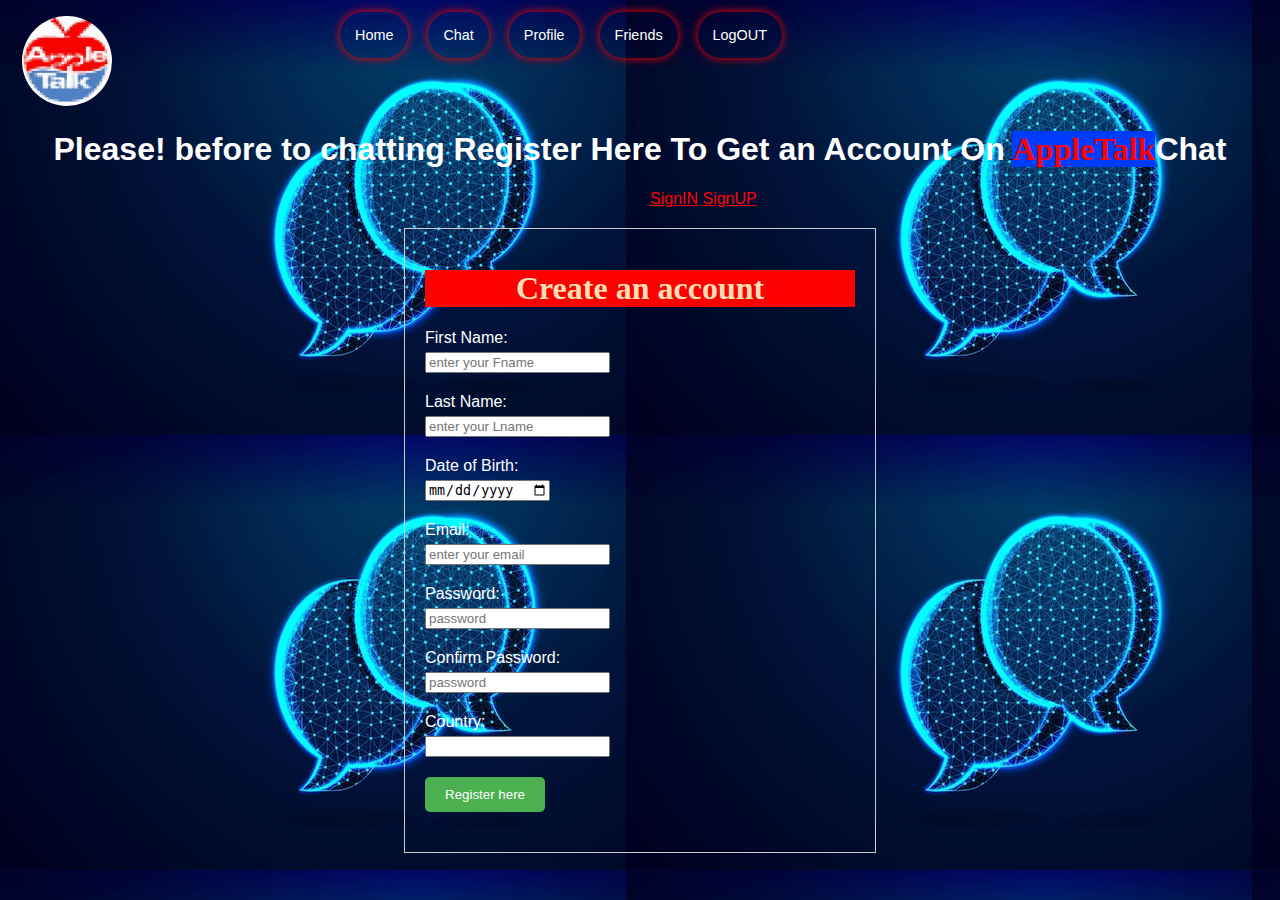
<file: account.html>
<!DOCTYPE html>
<html lang="en">
<head>
    <meta charset="UTF-8">
    <meta name="viewport" content="width=device-width, initial-scale=1.0">
    <title>account</title>

 
    <style>
        body{
            font-family: Arial, Helvetica, sans-serif;
         

        }
        .registration-container{
            max-width: 430px;
            margin: 20px auto;
            padding: 20px;
            border: 1px solid #ccc;
            color: white;
           
           
        }
        .registration-container h1{
            text-align: center;
            font-family: Cambria, Cochin, Georgia, Times, 'Times New Roman', serif;
            color: wheat;
            background-color: red;

        }
        .form-group{
            margin-bottom: 20px;

        }
        .form-group label{
            display: block;
            margin-bottom: 5px;
        }
       
        .form-group[type="text"],
        input[type="email"],
        input[type="password"],{
          width: 100%;
            padding: 10px;
            border: 1px solid #ccc;
            border-radius: 5px;
            color: red;

        }
        .form-group button{
            padding: 10px 20px;
            background-color: #4caf50;
            color: #fff;
            border: none;
            border-radius: 5px;
            cursor: pointer;
        }
        .form-group button:hover{
            background-color: #4caf50;
        }
    
       

    </style>

</head>
<body>
    <na>  
        <ul class="nav-links">
            
            <li> <img src="0.gif" alt="">
            <li><a href="index.html">Home</a></li>
            <li><a href="chat.html">Chat</a></li>
            <li><a href="#">Profile</a></li>
            <li><a href="#">Friends</a></li>
          
            <li><a href="index.html">LogOUT</a></li>

        </ul>  
    
    
     </div>
    </na>
    <div class="h">
        <h1>Please! before to chatting Register Here To Get  an Account On <span>AppleTalk</span>Chat</h1>
        <a href="signin.html">SignIN</a>
        <a href="#">SignUP</a>
      
    </div>
    <div class="registration-container">
       
        <h1>Create an account</h1>
        <form id="registration-form">
            <div class="form-group">
                <label for="text">First Name:</label> 
                    <input type="text"  id="text" name="Name"  placeholder="enter your Fname" required></div>
                    <div class="form-group">
                        <label for="name">Last Name:</label> 
                            <input type="text"  id="name" name="name"  placeholder="enter your Lname" required></div>
                            <div class="form-group">
                                <label for="date">Date of Birth:</label> 
                                    <input type="date"  id="number" name="date" required></div>

            <div class="form-group">
                <label for="email">Email:</label> 
                    <input type="email"  id="email" name="email" placeholder="enter your email" required></div>
                    <div class="form-group">
                        <label for="password">Password:</label> 
                            <input type="password"  id="email" name="password" placeholder="password" required>
                        </div>
                        <div class="form-group">
                        <label for="password">Confirm Password:</label> 
                        <input type="password"  id="email" name="password" placeholder="password" required>
                         </div>
                        <div class="form-group">
                            <label for="counrty">Country:</label> 
                                <input type="text"  id="text" name="country" required></div>
                        <div class="form-group">
                            <button for="submit">Register here</button> 
                            </div>
        </form>
    </div>
    <link rel="stylesheet"  href="style.css">
    <script src="script.js"></script>
</body>
</html>
</file>
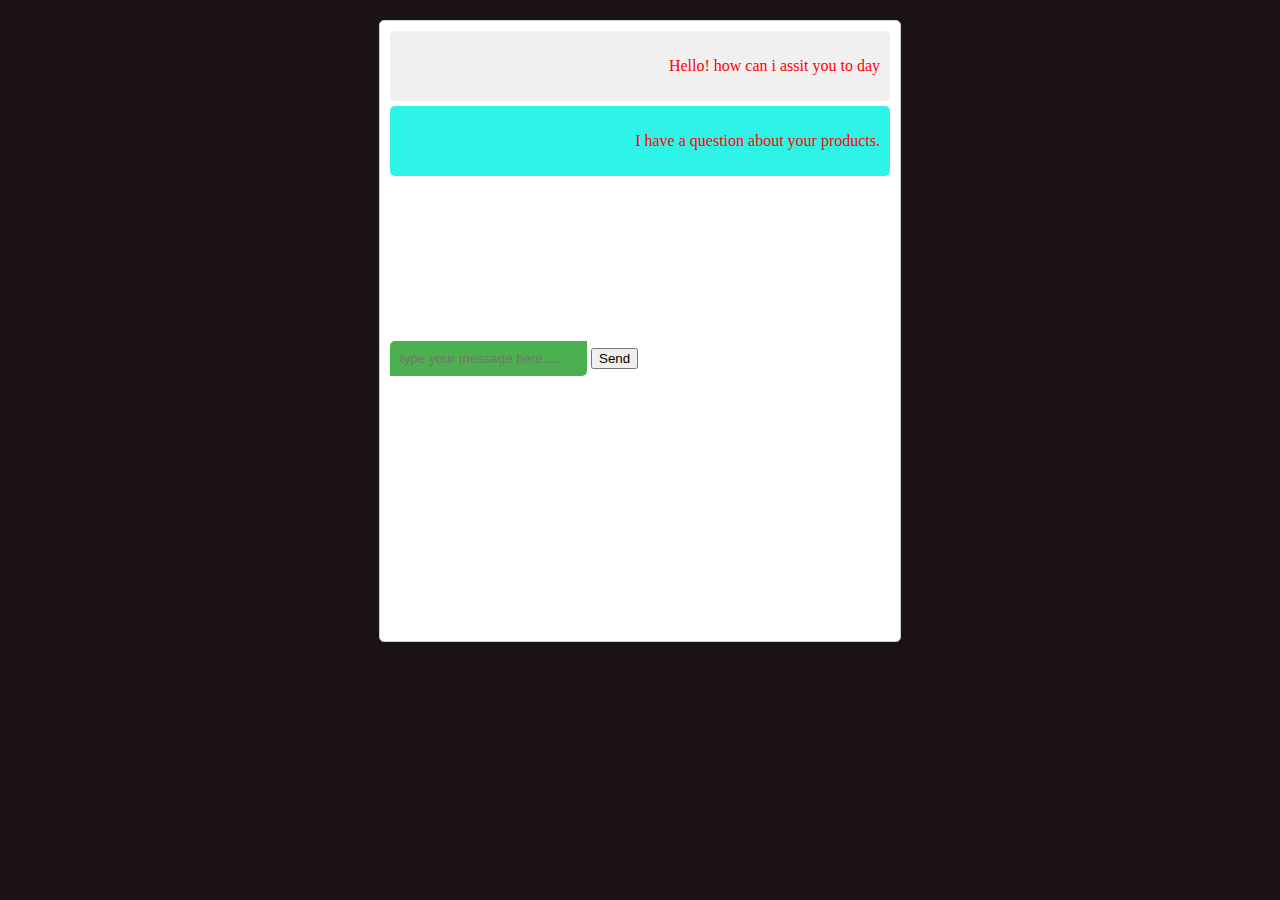
<file: chat.html>
<!DOCTYPE html>
<html lang="en">
<head>
    <meta charset="UTF-8">
    <meta name="viewport" content="width=device-width, initial-scale=1.0">
    <title>Chat</title>

<style>
    .chat-container{
    max-width: 1000em;
    margin: 2000000px auto;
    border: 1000px solid #ccc;
    border-radius: 10px;
    padding: 100px;
    background-color: white;
   height: 600px;
   top: 1000px;
   
   

}
.chat-box{
  height: 300px;
  overflow-y: scroll;
  margin-bottom: 10px;
  color: red;
  
}
.chat-message{
    padding: 10px;
    margin-bottom: 5px;
    border-radius: 5px;
    color: red;
    


}

.received{
    background-color: #f0f0f0;
    text-align: right;
    
}
.sent{
    background-color: #2ef3e7;
    text-align: right;
}
#user-input{
    width: calc(100%-75px);
    padding: 10px;
    border: none;
    border-radius: 5px 0 5px 0;
    background-color: hwb(0 97% 3%);
    color: #fff;
    cursor: pointer;
    
}
body{
    background-color: rgb(27, 19, 19);
}
</style>
</head>
<body>
    
    <div class="chat-container">
        <div class="chat-box">
            <div class="chat-message received">
                <p>Hello! how can i assit you to day</p>
        </div>
        <div class="chat-message sent">
            <p> I  have a question about your products.</p>

    </div>
    <!--more chat messages can be added dynamically-->

    </div>
    <input type="text" id="user-input" placeholder="type your message here.....">
    <button id="send-btn">Send</button>
    <script src="script.js"></script>
    <link rel="stylesheet"  href="chat.css">
</body>
</html>
</file>
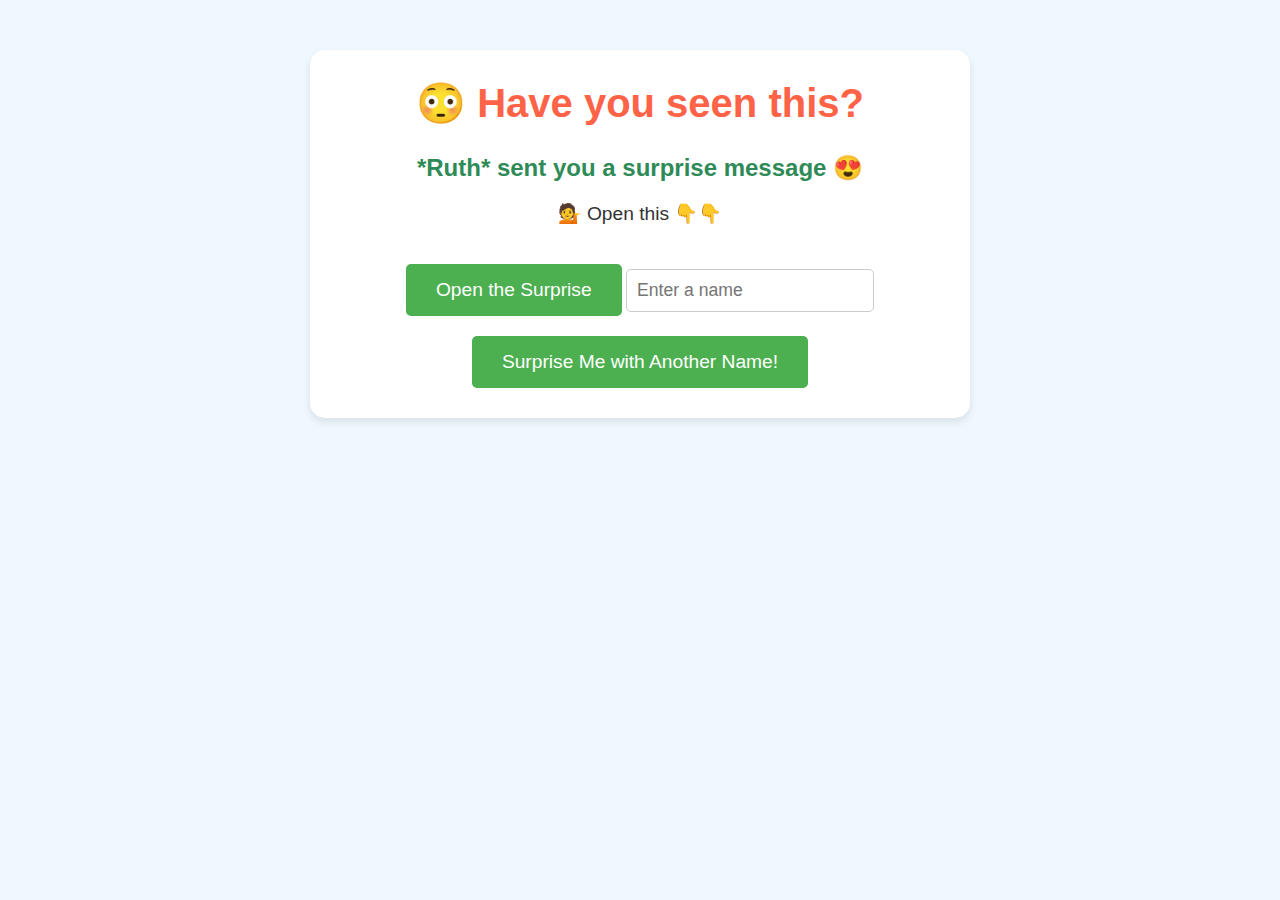
<file: home.html>
<!DOCTYPE html>
<html lang="en">
<head>
    <meta charset="UTF-8">
    <meta name="viewport" content="width=device-width, initial-scale=1.0">
    <title>Surprise Message</title>
    <style>
        body {
            font-family: 'Arial', sans-serif;
            background-color: #f0f8ff;
            text-align: center;
            padding: 50px;
            margin: 0;
        }

        .message-box {
            background-color: #fff;
            border-radius: 15px;
            box-shadow: 0px 4px 8px rgba(0, 0, 0, 0.1);
            padding: 30px;
            width: 80%;
            max-width: 600px;
            margin: 0 auto;
            text-align: center;
        }

        h1 {
            color: #ff6347;
            font-size: 2.5em;
            margin-top: 0;
        }

        h2 {
            color: #2e8b57;
            font-size: 1.5em;
            margin-top: 10px;
        }

        p {
            font-size: 1.2em;
            color: #333;
        }

        .surprise-button {
            background-color: #4CAF50;
            color: white;
            padding: 15px 30px;
            font-size: 1.2em;
            border: none;
            border-radius: 5px;
            cursor: pointer;
            margin-top: 20px;
            transition: background-color 0.3s ease;
        }

        .surprise-button:hover {
            background-color: #45a049;
        }

        .name-input {
            padding: 10px;
            font-size: 1.1em;
            border-radius: 5px;
            border: 1px solid #ccc;
            margin-top: 20px;
        }

        .surprise-content {
            display: none;
            margin-top: 30px;
        }
    </style>
</head>
<body>

    <div class="message-box">
        <h1>😳 Have you seen this?</h1>
        <h2 id="surprise-title">*<span id="sender-name">Ruth</span>* sent you a surprise message 😍</h2>
        
        <p>💁 Open this 👇👇</p>
        
        <button class="surprise-button" onclick="showSurpriseMessage()">Open the Surprise</button>

        <div class="surprise-content" id="surprise-content">
            <h2 id="surprise-msg">Wow, you've unlocked a special message! 🎉</h2>
            <p>🎁 Congratulations! You've received a personalized surprise message. We hope this brings a smile to your face! 😊</p>
        </div>

        <input type="text" class="name-input" id="name-input" placeholder="Enter a name" />
        <button class="surprise-button" onclick="updateName()">Surprise Me with Another Name!</button>
    </div>

    <script>
        function showSurpriseMessage() {
            // Reveal the surprise content
            document.getElementById('surprise-content').style.display = 'block';
        }

        function updateName() {
            var name = document.getElementById('name-input').value;
            if (name) {
                document.getElementById('sender-name').textContent = name; // Change the sender name in the title
                document.getElementById('surprise-title').textContent = `*${name}* sent you a surprise message 😍`; // Update the message
                document.getElementById('name-input').value = ''; // Clear the input field
            } else {
                alert('Please enter a name!');
            }
        }
    </script>

</body>
</html>
</file>
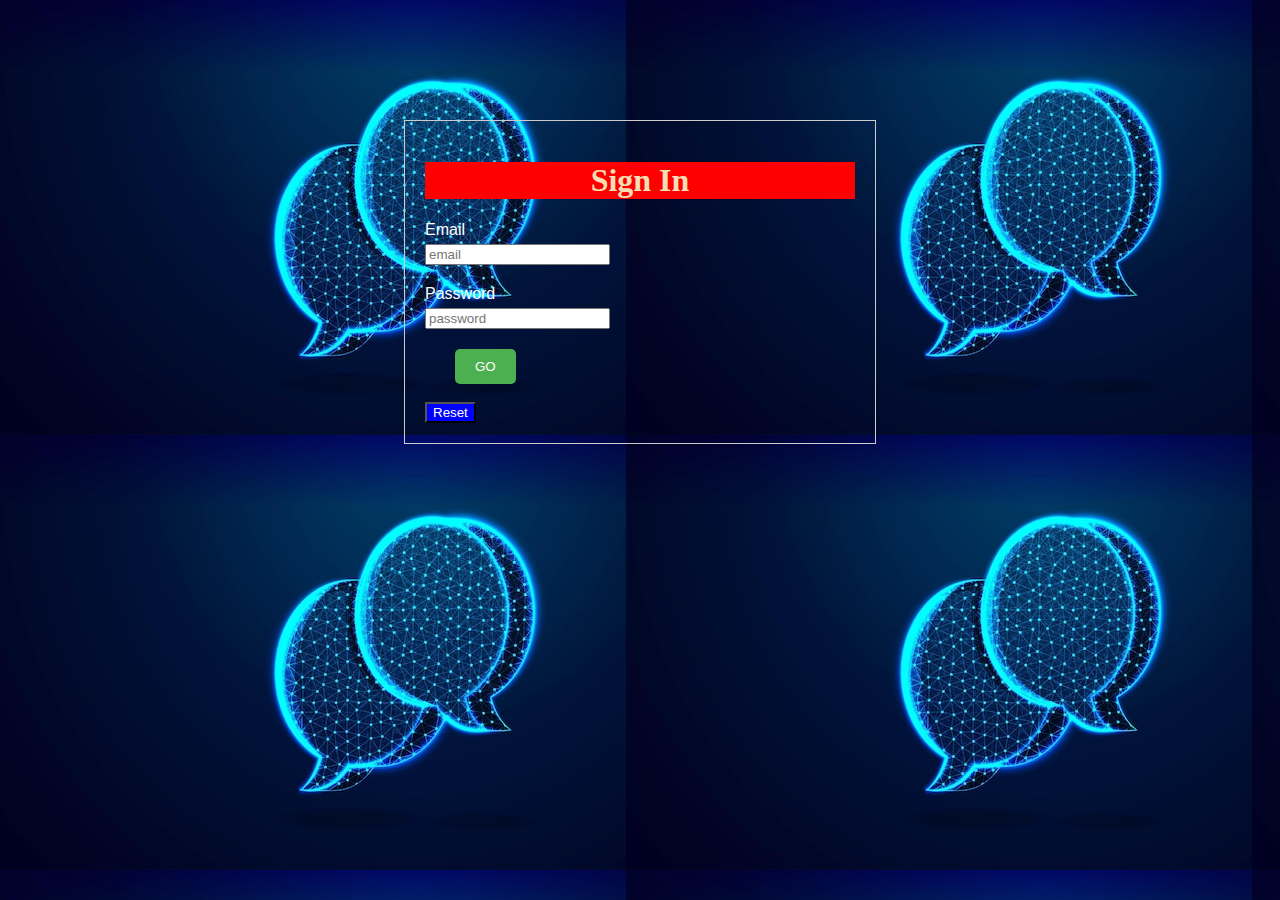
<file: signin.html>
<!DOCTYPE html>
<html lang="en">
<head>
    <meta charset="UTF-8">
    <meta name="viewport" content="width=device-width, initial-scale=1.0">
    <title>SIGNIN</title>
    <link rel="stylesheet"  href="style.css">
</head>
<body>
    <div class="sign">
       
        <h1>Sign In </h1>
        <form id="registration-form">
            <div class="form-group">
                <label for="Email">Email</label> 
                    <input type="email"  id="email" name="email"  placeholder="email" required></div>
                    <div class="form-group">
                        <label for="password">Password</label> 
                        <input type="password"  id="password" name="password"  placeholder="password" required></div>
                        <div class="group">
                            <button for="submit">GO</button> 
                            </div>
                            <br>
                        <div class="form">
                            <button for="submit">Reset</button> 
                            </div>

                        
</body>
</html>
</file>
<file: style.css>
body{
    margin: 0;
    font-family: Arial, Helvetica, sans-serif;
    background-image: url("image.jpg");
}
.nav{
    background-color: #333;
    color: #fff;
    justify-content: space-between;
    align-items: center;
    padding: 10px 20px;
}
.nav-links img{
    top: 0.35px;
   right: 18px;
   position: relative;
   width: 90px;
   height: 90px;
   border-radius: 150px;
   
    
}


.nav-links{
    list-style: none;
    display: flex;

}
.nav-links h1{
    margin-right: 20px;
    color: green;
    background-color: grey;
}
.nav-links span{
    color: rgb(240, 0, 0);
}

.nav-links a{
    color: white;
    text-decoration: none;
    position: relative;
    left: 200px;
   margin: 10px;
   padding: 15px;
   top: 10px;
   border-radius: 100px;
   box-shadow: 0 0 10px red;
   font-size: 0.9rem;

}
.nav-links a.active{
    background-color: blue;
}
.nav-links a:hover{
    color: white;
    background-color: blue;
    
}


.content{
    text-align: center;
    padding: 100px;
    position: relative;
    top: 3px;
    color: white;
    background-color: transparent;
    right: 10px;    


}
.content span{
    color: white;
    background-color: red;

    
}

.ifoto img{
   cursor: pointer;
   right: 2px;
   position: relative;
   border-radius: 120px;
   top: 0px;
   height: 100px;
   font-weight: 100px;
   margin: 8px;
   transition: transform 0.1s ease;
   box-shadow: 0 0 10px red;
  
   
   
   
}


.ifoto:hover img{
    transform: translateX(50px);
    transform:  scale(1.1);


}
.ifoto:hover .overlay{
    opacity: 1;
}


@media  (max-width:991px) {
    .html{
        font-size: 45%;
    }
}
    @media  (max-width:191px) {
    .nav-links{
        display: none;
        position: absolute;
        top: 0; left: 0; right: 0;
        background: #fff;
        border-top: 1rem solid rgba(0, 0, 0, .2);
    }
}
    
    .content{
        padding: 20px;

    }
    .nav-active .nav-links{
        display: flex;
        flex-direction: column;
        text-align: center;
        width: 100%;
        position: absolute;
        top: 60px;
        left: 0;
        background-color:black;
        transition: all 0.5s ease;

    }
    .nav-active .nav-links li{
        margin-right: 0;
        
    }
    }
    .footer{
        background-color: black;
        height: 110px;
        
    }
    .footer h1{
        color: red;
       text-align: center;
       background-color: navy;
       font-family: 'Courier New', Courier, monospace;
       transition: all 5sec ease-in;
       cursor: copy;
       text-transform: capitalize;
       text-decoration-skip-ink:all;
        
    }
    .content h1 span{
        color: red;
        background-color: rgb(0, 60, 255);
        font-family:Cambria, Cochin, Georgia, Times, 'Times New Roman', serif;
    }
    .h h1{
        text-align: center;
        color: #fff;
       
        box-shadow: red;
    }
    .h a{
        text-align: center;
        color: red;
        left: 650px;
       
        position: relative;
       
    }
    .h span{
        color: red;
        background-color: rgb(0, 60, 255);
        font-family:Cambria, Cochin, Georgia, Times, 'Times New Roman', serif;
    }
    .sign{
        max-width: 430px;
        margin: 20px auto;
        padding: 20px;
        border: 1px solid #ccc;
        color: white;
        top: 100px;
        position: relative;
       
    }

    .sign h1{
        text-align: center;
        font-family: Cambria, Cochin, Georgia, Times, 'Times New Roman', serif;
        color: wheat;
        background-color: red;
       
    }

.form-group{
    margin-bottom: 20px;
   
   

}
.form-group label{
    display: block;
    margin-bottom: 5px;
}

.form-group[type="text"],
input[type="email"],
input[type="password"],{
  width: 100%;
    padding: 10px;
    border: 1px solid #ccc;
    border-radius: 5px;
    color: red;

}

.group button{
    padding: 10px 20px;
    background-color: #4caf50;
    color: white;
    border: none;
    border-radius: 5px;
    cursor: pointer;
    align-items: center;
    left: 30px;
    position: relative;

}
.form-group button:hover{
    background-color: #4caf50;
}
.form button{
    background-color: blue;
    color: white;
    cursor: cell;
}
.icons{
    color: white;
}
</file>
<file: chat.css>
.chat-container{
    max-width: 500px;
    margin: 20px auto;
    border: 1px solid #ccc;
    border-radius: 5px;
    padding: 10px;

}
.chat-box{
  height: 300px;
  overflow-y: scroll;
  margin-bottom: 10px;

}
.chat-message{
    padding: 10px;
    margin-bottom: 5px;
    border-radius: 5px;

}

.received{
    background-color: #f0f0f0;
    text-align: right;
}
.sent{
    background-color: #2ef3e7;
    text-align: right;
}
#user-input{
    width: calc(100%-75px);
    padding: 10px;
    border: none;
    border-radius: 5px 0 5px 0;
    background-color: #4caf50;
    color: #fff;
    cursor: pointer;
}
</file>
